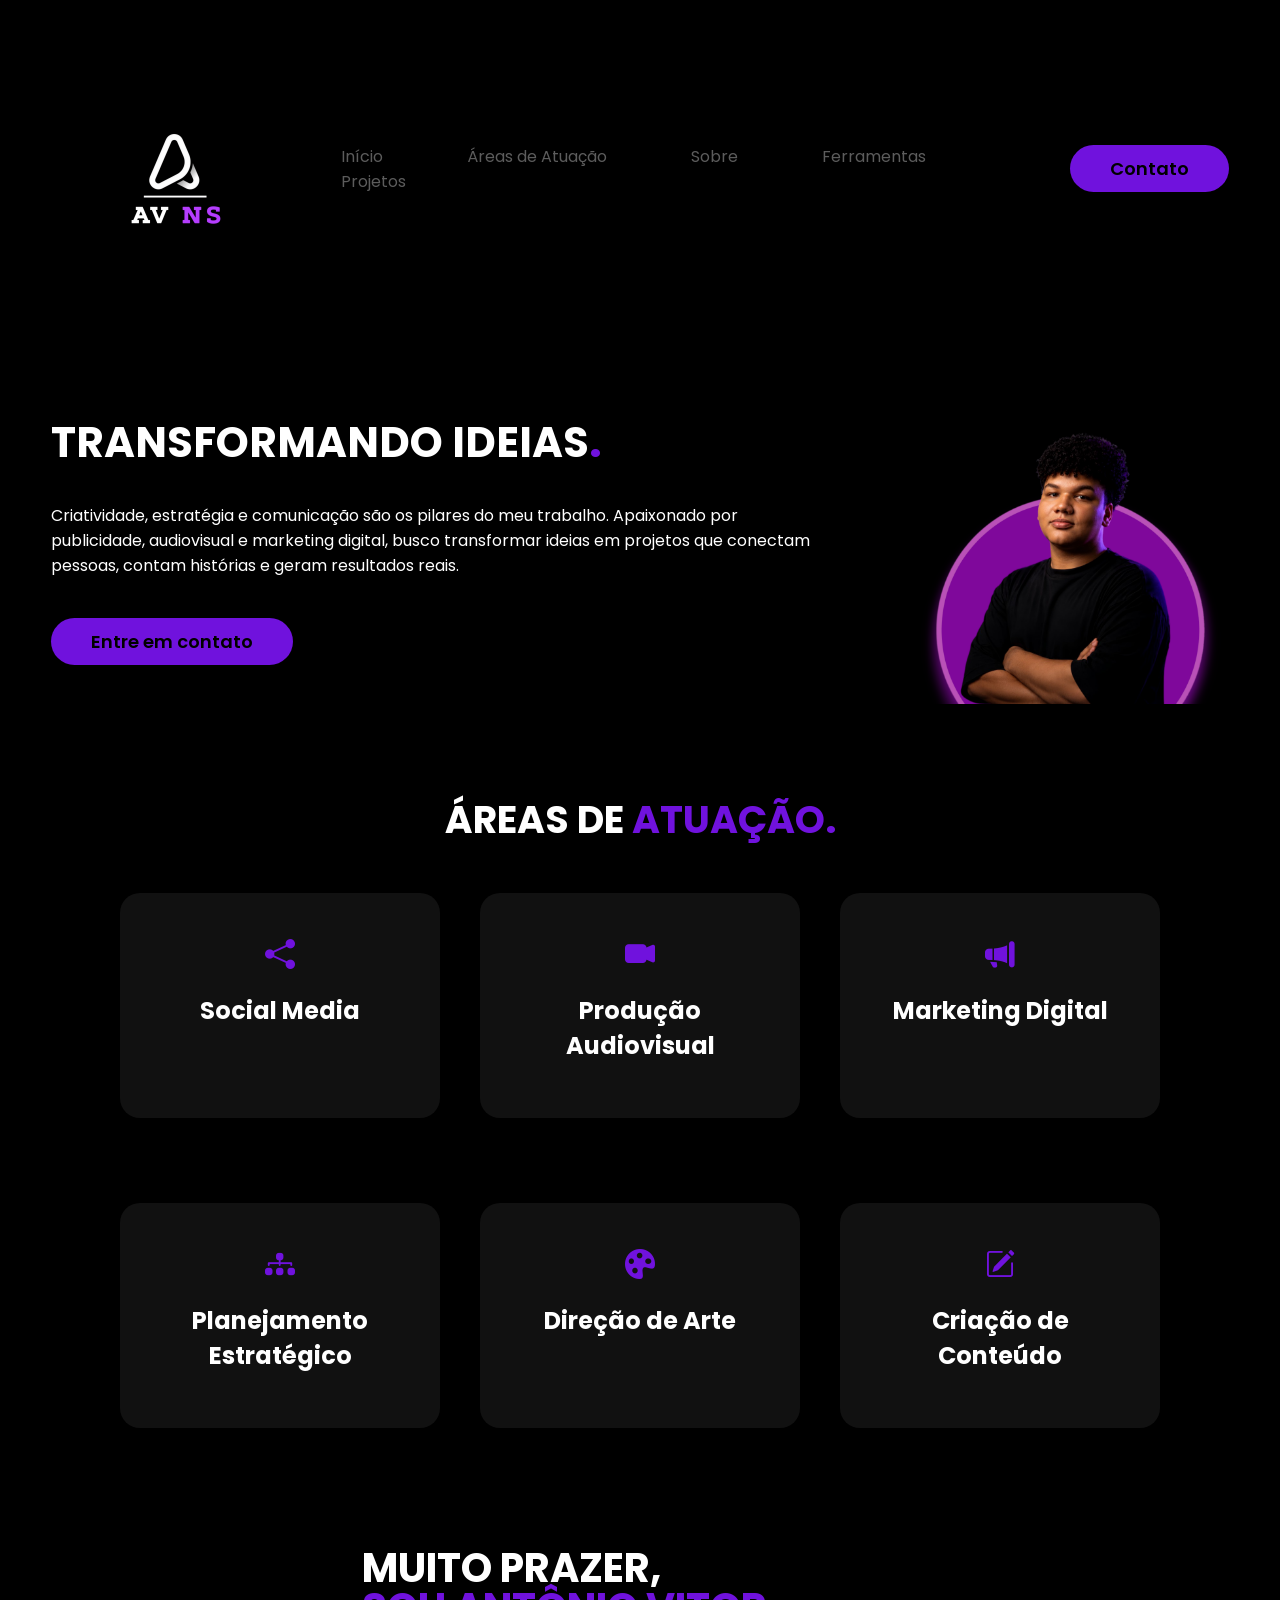
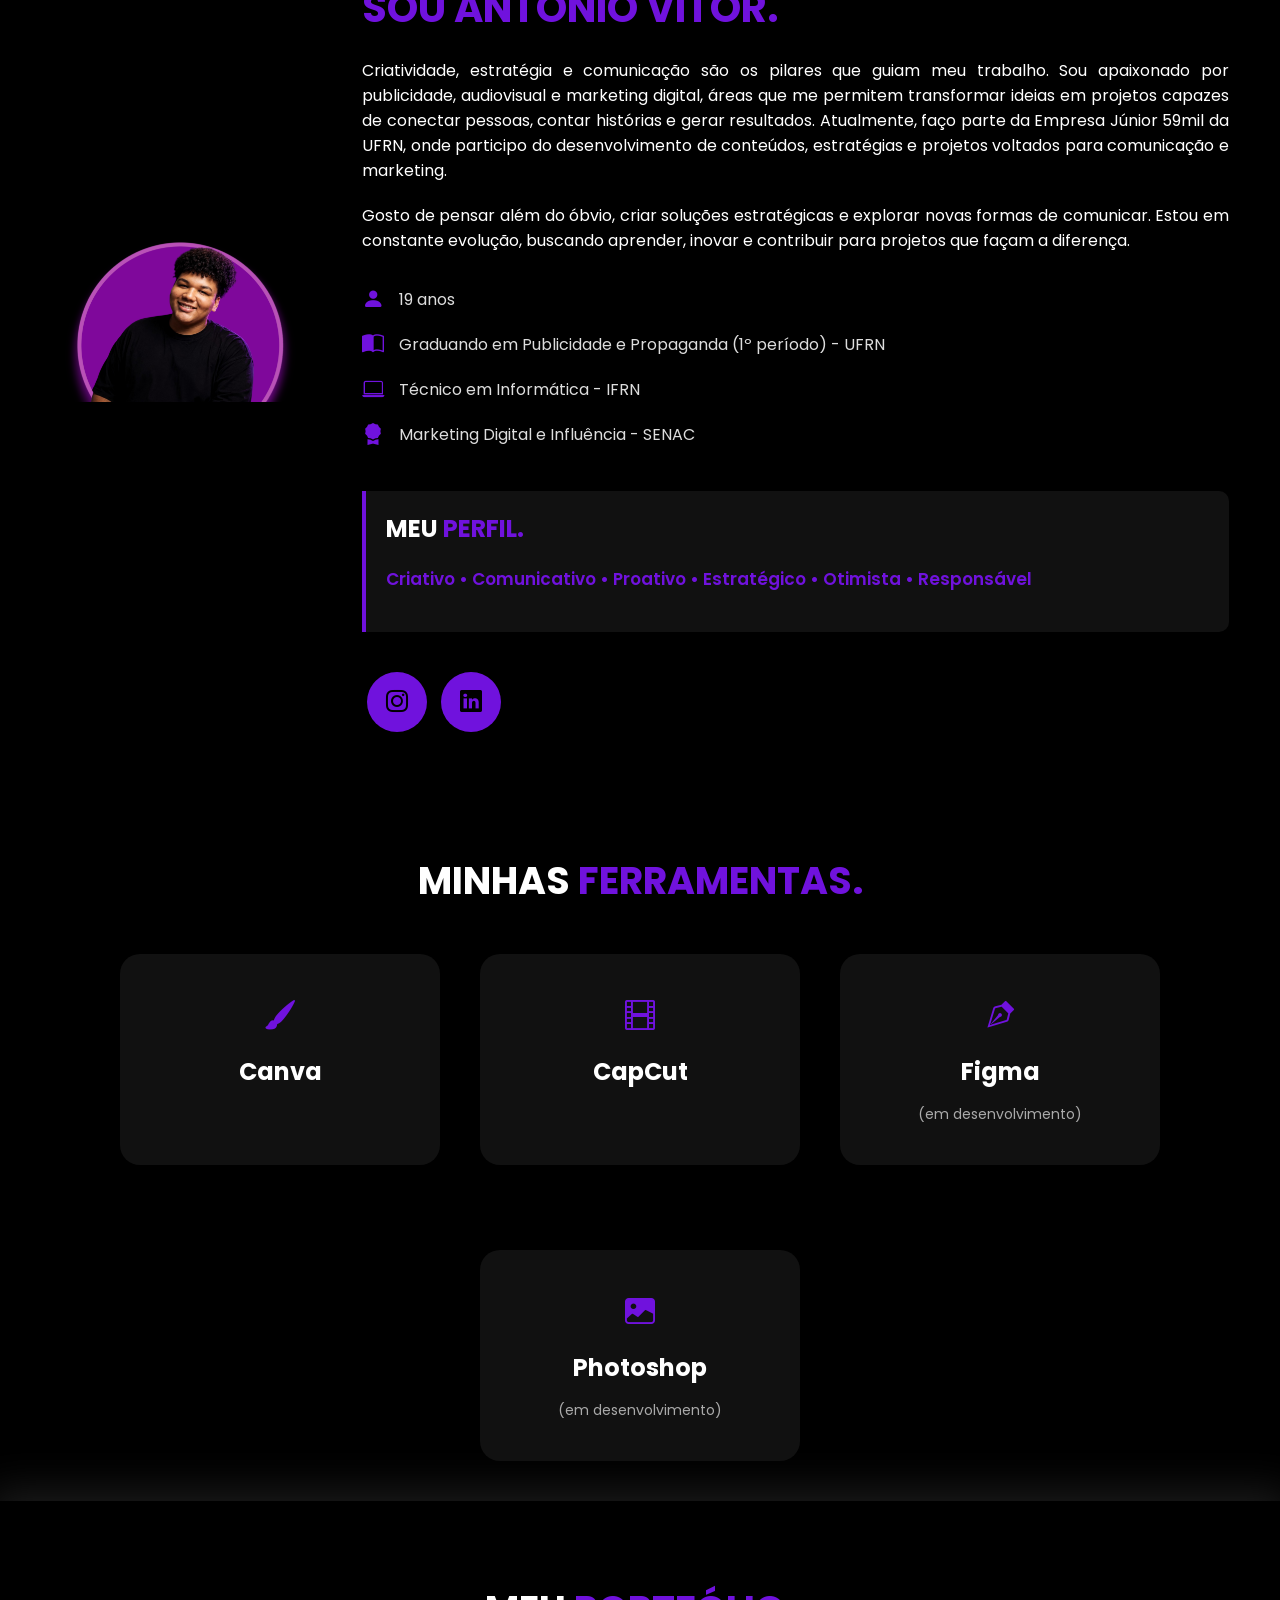
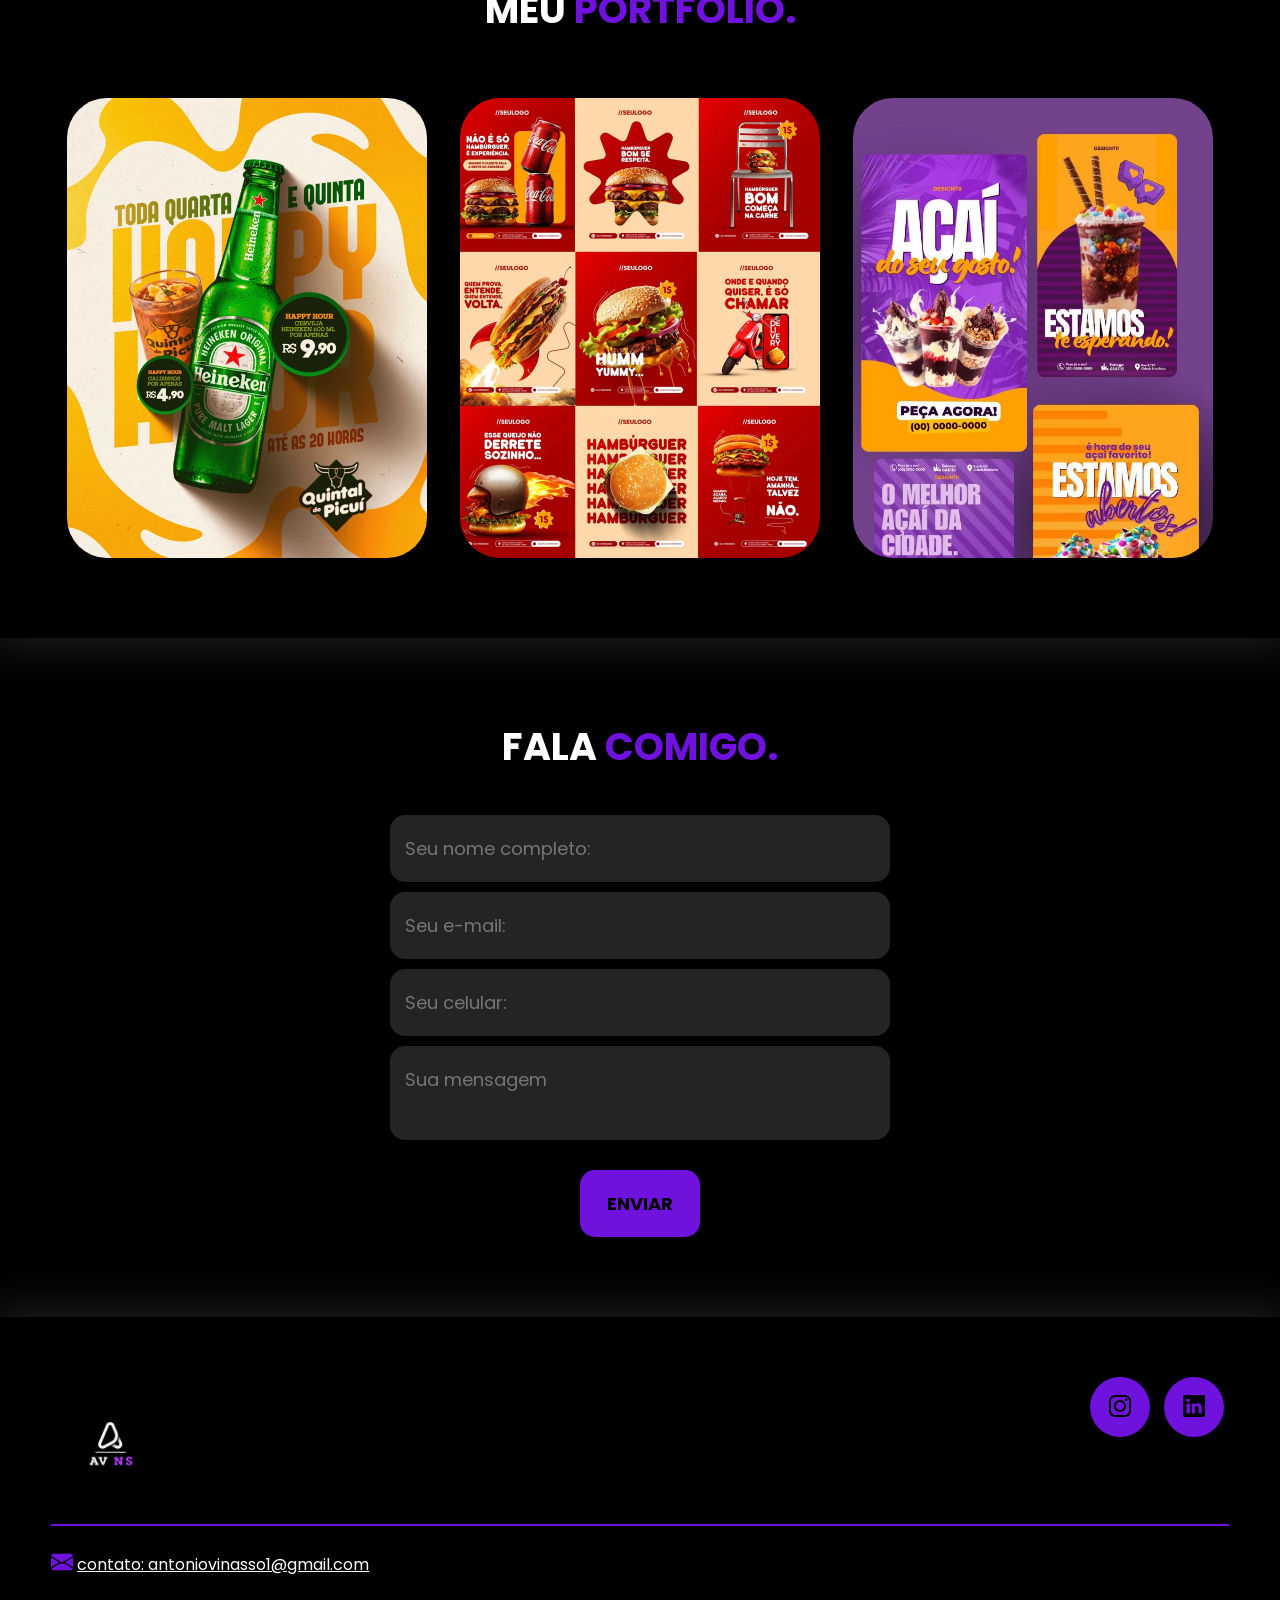
<file: porfolio/index.html>
<!DOCTYPE html>
<html lang="pt-br">
<head>
    <meta charset="UTF-8">
    <meta name="viewport" content="width=device-width, initial-scale=1.0">
    <link rel="preconnect" href="https://fonts.googleapis.com">
    <link rel="preconnect" href="https://fonts.gstatic.com" crossorigin>
    <link href="https://fonts.googleapis.com/css2?family=Poppins:ital,wght@0,100;0,200;0,300;0,400;0,500;0,600;0,700;0,800;0,900;1,100;1,200;1,300;1,400;1,500;1,600;1,700;1,800;1,900&display=swap" rel="stylesheet">
    <link rel="stylesheet" href="https://cdn.jsdelivr.net/npm/bootstrap-icons@1.10.5/font/bootstrap-icons.css">
    <link rel="stylesheet" href="style.css">

    <script src="menu.js" defer></script>

    <title>Portfólio | AVNS</title>
</head>
<body>
    
    <header>
        <div class="interface">
            <div class="logo">
                <a href="#inicio">
                    <img src="images/Av ns - logo.png" alt="Logo - avns">
                </a>
            </div>
            
            <nav class="menu-desktop">
                <ul>
                    <li><a href="#inicio">Início</a></li>
                    <li><a href="#atuacao">Áreas de Atuação</a></li>
                    <li><a href="#sobre">Sobre</a></li>
                    <li><a href="#ferramentas">Ferramentas</a></li>
                    <li><a href="#portfolio">Projetos</a></li>
                </ul>
            </nav>

            <div class="btn-contato">
                <a href="#contato">
                    <button>Contato</button>
                </a>
            </div>
            
            <div class="btn-abrir-menu" id="btn-menu">
                <i class="bi bi-list"></i>
            </div>

            <div class="menu-mobile" id="menu-mobile">
                <div class="btn-fechar">
                    <i class="bi bi-x-lg"></i>
                </div>

                <nav>
                    <ul>
                        <li><a href="#inicio">Início</a></li>
                        <li><a href="#atuacao">Áreas de Atuação</a></li>
                        <li><a href="#sobre">Sobre</a></li>
                        <li><a href="#ferramentas">Ferramentas</a></li>
                        <li><a href="#portfolio">Projetos</a></li>
                        <li><a href="#contato">Contato</a></li>
                    </ul>
                </nav>

            </div>
            <div class="overlay-menu" id="overlay-menu"></div>
        </div>
    </header>

    <main>
        <section class="topo-do-site" id="inicio">
            <div class="interface">
                <div class="flex">
                    <div class="txt-topo-site">
                        <h1>TRANSFORMANDO IDEIAS<span>.</span></h1>
                        <p>Criatividade, estratégia e comunicação são os pilares do meu trabalho. Apaixonado por publicidade, audiovisual e marketing digital, busco transformar ideias em projetos que conectam pessoas, contam histórias e geram resultados reais.</p>

                        <div class="btn-contato">
                            <a href="#contato">
                                <button>Entre em contato</button>
                            </a>
                        </div>
                    </div>
                    <div class="img-topo-site">
                        <img src="images/eu-png (1).png" alt="Antônio Vitor">
                    </div>
                </div>
            </div>
        </section>

        <section class="atuacao" id="atuacao">
            <div class="interface">
                <h2 class="titulo">ÁREAS DE <span>ATUAÇÃO.</span></h2>
                <div class="flex">
                    <div class="atuacao-box">
                        <i class="bi bi-share-fill"></i>
                        <h3>Social Media</h3>
                    </div>
                    <div class="atuacao-box">
                        <i class="bi bi-camera-video-fill"></i>
                        <h3>Produção Audiovisual</h3>
                    </div>
                    <div class="atuacao-box">
                        <i class="bi bi-megaphone-fill"></i>
                        <h3>Marketing Digital</h3>
                    </div>
                    <div class="atuacao-box">
                        <i class="bi bi-diagram-3-fill"></i>
                        <h3>Planejamento Estratégico</h3>
                    </div>
                    <div class="atuacao-box">
                        <i class="bi bi-palette-fill"></i>
                        <h3>Direção de Arte</h3>
                    </div>
                    <div class="atuacao-box">
                        <i class="bi bi-pencil-square"></i>
                        <h3>Criação de Conteúdo</h3>
                    </div>
                </div>
            </div>
        </section>

        <section class="sobre" id="sobre">
            <div class="interface">
                <div class="flex">
                    <div class="img-sobre">
                        <img src="images/eu-png sorrindo.png" alt="Foto Antônio Vitor">
                    </div>
                    
                    <div class="txt-sobre">
                        <h2>MUITO PRAZER, <span>SOU ANTÔNIO VITOR.</span></h2>
                        <p>Criatividade, estratégia e comunicação são os pilares que guiam meu trabalho. Sou apaixonado por publicidade, audiovisual e marketing digital, áreas que me permitem transformar ideias em projetos capazes de conectar pessoas, contar histórias e gerar resultados. Atualmente, faço parte da Empresa Júnior 59mil da UFRN, onde participo do desenvolvimento de conteúdos, estratégias e projetos voltados para comunicação e marketing.</p>
                        <p>Gosto de pensar além do óbvio, criar soluções estratégicas e explorar novas formas de comunicar. Estou em constante evolução, buscando aprender, inovar e contribuir para projetos que façam a diferença.</p>
                        
                        <ul class="lista-formacao">
                            <li><i class="bi bi-person-fill"></i> 19 anos</li>
                            <li><i class="bi bi-book-half"></i> Graduando em Publicidade e Propaganda (1º período) - UFRN</li>
                            <li><i class="bi bi-laptop"></i> Técnico em Informática - IFRN</li>
                            <li><i class="bi bi-award-fill"></i> Marketing Digital e Influência - SENAC</li>
                        </ul>
                        
                        <div class="meu-perfil">
                            <h3>MEU <span>PERFIL.</span></h3>
                            <p class="destaque-perfil">Criativo &bull; Comunicativo &bull; Proativo &bull; Estratégico &bull; Otimista &bull; Responsável</p>
                        </div>

                        <div class="btn-social">
                            <a href="https://www.instagram.com/antoniovinasso?igsh=ZWtnZ3ptaGhsNzlm" target="_blank"><button><i class="bi bi-instagram"></i></button></a>
                            <a href="https://www.linkedin.com/in/antônio-souza-09b8623b5?utm_source=share_via&utm_content=profile&utm_medium=member_android" target="_blank"><button><i class="bi bi-linkedin"></i></button></a>
                        </div>
                    </div>
                </div>
            </div>
        </section>

        <section class="ferramentas" id="ferramentas">
            <div class="interface">
                <h2 class="titulo">MINHAS <span>FERRAMENTAS.</span></h2>
                <div class="flex">
                    <div class="atuacao-box">
                        <i class="bi bi-brush-fill"></i>
                        <h3>Canva</h3>
                    </div>
                    <div class="atuacao-box">
                        <i class="bi bi-film"></i>
                        <h3>CapCut</h3>
                    </div>
                    <div class="atuacao-box">
                        <i class="bi bi-vector-pen"></i>
                        <h3>Figma</h3>
                        <p>(em desenvolvimento)</p>
                    </div>
                    <div class="atuacao-box">
                        <i class="bi bi-image-fill"></i>
                        <h3>Photoshop</h3>
                        <p>(em desenvolvimento)</p>
                    </div>
                </div>
            </div>
        </section>

        <section class="portfolio" id="portfolio">
            <div class="interface">
                <h2 class="titulo">MEU <span>PORTFÓLIO.</span></h2>
                <div class="flex">
                    <div class="img-port" style="background-image: url(images/proj1.webp);">
    <div class="overlay">ex 1</div>
                    </div>
                    <div class="img-port" style="background-image: url(images/proj2.webp);">
    <div class="overlay">ex 2</div>
                    </div>
                    <div class="img-port" style="background-image: url(images/proj3.webp);">
    <div class="overlay">ex 3</div>
                    </div>
                </div>
            </div>
        </section>
        
        <section class="formulario" id="contato">
            <div class="interface">
                <h2 class="titulo">FALA <span>COMIGO.</span></h2>

                <form action="https://formsubmit.co/antoniovinasso1@gmail.com" method="POST">
                    <input type="text" name="Nome" placeholder="Seu nome completo:" required>
                    <input type="email" name="Email" placeholder="Seu e-mail:" required>
                    <input type="text" name="Celular" placeholder="Seu celular:">
                    <textarea name="Mensagem" placeholder="Sua mensagem" required></textarea>
                    
                    <input type="hidden" name="_captcha" value="false">

                    <div class="btn-enviar"><input type="submit" value="ENVIAR"></div>
                </form>
            </div>
        </section>
    </main>

    <footer>
        <div class="interface">
            <div class="line-footer">
                <div class="flex">
                    <div class="logo-footer">
                        <img src="images/Av ns - logo.png" alt="Logotipo">
                    </div>
                    <div class="btn-social">
                        <a href="https://www.instagram.com/antoniovinasso?igsh=ZWtnZ3ptaGhsNzlm" target="_blank"><button><i class="bi bi-instagram"></i></button></a>
                        <a href="https://www.linkedin.com/in/antônio-souza-09b8623b5?utm_source=share_via&utm_content=profile&utm_medium=member_android" target="_blank"><button><i class="bi bi-linkedin"></i></button></a>
                    </div>
                </div>
            </div>
            <div class="line-footer borda">
                <p><i class="bi bi-envelope-fill"></i> <a href="mailto:antoniovinasso1@gmail.com">contato: antoniovinasso1@gmail.com</a></p>
            </div>
        </div>
    </footer>

</body>
</html>
</file>
<file: porfolio/style.css>
/* ESTILO GERAL */
* {
    margin: 0;
    padding: 0;
    box-sizing: border-box;
    font-family: 'Poppins', sans-serif;
}

body {
    background-color: #000;
    height: 100vh;
}

.interface {
    max-width: 1280px;
    margin: 0 auto;
}

.flex {
    display: flex;
}

.btn-contato button {
    padding: 10px 40px;
    font-size: 18px;
    font-weight: 600;
    background-color: #7012dd;
    border: 0;
    border-radius: 30px;
    cursor: pointer;
    transition: .2s;
}

h2.titulo {
    color: #fff;
    font-size: 38px;
    text-align: center;
}

h2.titulo span {
    color: #7012dd;
}

button:hover,
form .btn-enviar input:hover {
    box-shadow: 0px 0px 8px #7012dd;
    transform: scale(1.05);
}

/* ESTILO DO CABEÇALHO */
header {
    padding: 40px 4%;
}

header>.interface {
    display: flex;
    align-items: center;
    justify-content: space-between;
}

header a {
    color: #5c5c5c;
    text-decoration: none;
    display: inline-block;
    transition: .2s;
}

.logo img {
    max-width: 250px; 
    height: auto;     
}

header nav.menu-desktop a:hover {
    color: #fff;
    transform: scale(1.05);
}

header nav ul {
    list-style-type: none;
}

header nav.menu-desktop ul li {
    display: inline-block;
    padding: 0 40px;
}

/* ESTILO DO MENU MOBILE */

.btn-abrir-menu{
    display: none;
}

.btn-abrir-menu i{
    color: #7012dd;
    font-size: 40px;
}

.menu-mobile{
    background-color: #000;
    height: 100vh;
    position: fixed;
    top: 0;
    right: 0;
    z-index: 99999;
    width: 0%;
    overflow: hidden;
    transition: .5s;
}

.menu-mobile.abrir-menu{
    width: 70%;
}

.menu-mobile.abrir-menu ~ .overlay-menu{
    display: block;
}


.menu-mobile .btn-fechar{
    padding: 20px 5%;
}

.menu-mobile .btn-fechar i{
    color: #7012dd;
    font-size: 30px;
}

.menu-mobile nav ul{
    text-align: right;
}

.menu-mobile nav ul li a{
    color: #fff;
    font-size: 20px;
    font-weight: 300;
    padding: 20px 8%;
    display: block;
}   

.menu-mobile nav ul li a:hover{
    background-color: #7012dd;
    color: #000;
}

.overlay-menu{
    background-color: #000000df;
    width: 100%;
    height: 100%;
    position: fixed;
    top: 0;
    left: 0;
    z-index: 88888;
    display: none;
}

/* ESTILO DO TOPO DO SITE */
section.topo-do-site {
    padding: 40px 4%;
}

section.topo-do-site .flex {
    align-items: center;
    justify-content: center;
    gap: 90px;
}

.topo-do-site h1 {
    color: #fff;
    font-size: 42px;
    line-height: 40px;
}

.topo-do-site .txt-topo-site h1 span {
    color: #7012dd;
}

.topo-do-site .txt-topo-site p {
    color: #fff;
    margin: 40px 0;
}

.topo-do-site .img-topo-site img {
    position: relative;
    max-width: 800px; /* Foto do topo aumentada */
    width: 100%;      
    height: auto;     
    animation: flutuar 3s ease-in-out infinite alternate;
}


@keyframes flutuar {
    0% {
        top: 0;
    }

    100% {
        top: 30px;
    }
}

/* ESTILO DE ÁREAS DE ATUAÇÃO E FERRAMENTAS */
section.atuacao, section.ferramentas {
    padding: 40px 4%;
}

section.atuacao .flex, section.ferramentas .flex {
    gap: 40px;
    flex-wrap: wrap; 
    justify-content: center;
}

.atuacao-box {
    color: #fff;
    padding: 40px;
    border-radius: 20px;
    margin-top: 45px;
    transition: .2s;
    background-color: #111; 
    width: 100%;
    max-width: 320px; 
    text-align: center;
}

.atuacao-box:hover {
    transform: scale(1.05);
    box-shadow: 0 0 20px #ffffff78;
}

.atuacao-box i {
    font-size: 30px; /* Tamanho dos ícones reduzido de 60px para 30px */
    color: #7012dd;
}

.atuacao-box h3 {
    font-size: 24px;
    margin: 15px 0;
}

.atuacao-box p {
    font-size: 14px;
    color: #aaa;
}

/* ESTILO DO SOBRE E MEU PERFIL */
section.sobre {
    padding: 80px 4%;
}

section.sobre .flex {
    align-items: center;
    gap: 60px;
}

.sobre .txt-sobre {
    color: #fff;
}

.sobre .txt-sobre h2 {
    font-size: 40px;
    line-height: 40px;
    margin-bottom: 30px;
}

.sobre .txt-sobre h2 span {
    color: #7012dd;
    display: block;
}

.sobre .txt-sobre p {
    margin: 20px 0;
    text-align: justify;
}

/* Lista de Formações (Idade, Curso, etc) */
.lista-formacao {
    list-style: none;
    margin: 30px 0;
    padding: 0;
}

.lista-formacao li {
    font-size: 16px;
    color: #ddd;
    margin-bottom: 12px;
    display: flex;
    align-items: center;
    gap: 15px;
}

.lista-formacao li i {
    color: #7012dd;
    font-size: 22px;
}

/* Meu Perfil */
.meu-perfil {
    margin: 40px 0;
    padding: 20px;
    border-left: 4px solid #7012dd;
    background-color: #111;
    border-radius: 0 10px 10px 0;
}

.meu-perfil h3 {
    font-size: 24px;
    margin-bottom: 10px;
}

.meu-perfil h3 span {
    color: #7012dd;
}

.meu-perfil .destaque-perfil {
    color: #7012dd;
    font-weight: 600;
    font-size: 17px;
    margin: 0;
}

.btn-social button {
    width: 60px;
    height: 60px;
    border-radius: 50%;
    border: none;
    background-color: #7012dd;
    font-size: 22px;
    cursor: pointer;
    margin: 0 5px;
    transition: .2s;
}

.img-sobre img {
    max-width: 1000px; /* Foto do sobre aumentada */
    width: 100%;      
    transform: translateY(-60px);
    height: auto;     
    border-radius: 20px; 
}

/* ESTILO DO PORTFÓLIO */
section.portfolio {
    padding: 80px 4%;
    box-shadow: 0 0 40px 10px #ffffff1d;
}

section.portfolio .flex {
    justify-content: space-around;
    margin-top: 60px;
}

.img-port {
    width: 360px;
    height: 460px;
    background-size: cover;
    background-position: 100% 0%;
    transition: 8s;
    cursor: pointer;
    border-radius: 40px;
    position: relative;
}

.img-port:hover {
    background-position: 100% 100%;
}

.overlay {
    position: absolute;
    top: 0;
    left: 0;
    width: 100%;
    height: 100%;
    background-color: #000000b8;
    border-radius: 40px;
    display: flex;
    align-items: center;
    justify-content: center;
    font-size: 24px;
    font-weight: 600;
    color: #fff;
    opacity: 0;
    transition: .5s;
}

.overlay:hover {
    opacity: 1;
}

/* ESTILO DO FORMULÁRIO DE CONTATO */
section.formulario {
    padding: 80px 4%;
}

form {
    max-width: 500px;
    margin: 0 auto;
    display: flex;
    justify-content: center;
    flex-direction: column;
    gap: 10px;
    margin-top: 40px;
}

form input,
form textarea {
    width: 100%;
    background-color: #242424;
    border: 0;
    outline: 0;
    padding: 20px 15px;
    border-radius: 15px;
    color: #fff;
    font-size: 18px;
}

form textarea {
    resize: none;
    max-height: 200px;
}

form .btn-enviar {
    margin-top: 20px;
    text-align: center;
}

form .btn-enviar input {
    width: 120px;
    background-color: #7012dd;
    color: #000;
    font-weight: 700;
    cursor: pointer;
    transition: .2s;
}

/* ESTILO DO RODAPÉ */

footer {
    padding: 40px 4%;
    box-shadow: 0 0 40px 10px #ffffff1d;
}

.logo-footer img {
    max-width: 120px; 
    width: 100%;      
    height: auto;     
}

footer .flex {
    justify-content: space-between;
}

footer .line-footer {
    padding: 20px 0;
}

.borda {
    border-top: 2px solid #7012dd;
}

footer .line-footer p i {
    color: #7012dd;
    font-size: 22px;
}

footer .line-footer p a {
    color: #fff;
}

@media screen and (max-width: 1020px) {

    /* CLASSES GERAIS */
    .flex {
        flex-direction: column;
    }

    .topo-do-site .flex{
        flex-direction: column-reverse;
    }

    h2.titulo {
        font-size: 34px;
        line-height: 30px;
    }

    /* CABEÇALHO */
    .menu-desktop,
    .btn-contato {
        display: none;
    }

    /* TOPO DO SITE */

    section.topo-do-site .flex {
        gap: 40px;
    }

    section.topo-do-site {
        padding: 20px 8%;
    }

    .topo-do-site h1 {
        font-size: 30px;
    }

    .topo-do-site .img-topo-site img {
        width: 100%;
        max-width: 400px; /* Limite seguro para o celular */
        margin: 0 auto;
    }

    /* ÁREAS DE ATUAÇÃO E FERRAMENTAS */
    section.atuacao, section.ferramentas {
        padding: 40px 8%;
    }

    .atuacao-box {
        max-width: 100%; 
    }

    /* SOBRE */
    section.sobre {
        padding: 80px 8%;
    }

    .sobre .txt-sobre h2 {
        font-size: 34px;
        line-height: 35px;
        text-align: center;
    }
    
    .lista-formacao li {
        justify-content: center; /* Centraliza a lista no celular */
        text-align: center;
    }

    .btn-social{
        text-align: center;
    }

    .img-sobre img{
        width: 100%;
        max-width: 400px;
        margin: 0 auto 30px auto;
        transform: translateY(0); 
    }

    .meu-perfil {
        text-align: center;
        border-left: none;
        border-top: 4px solid #7012dd;
        border-radius: 0 0 10px 10px;
    }

    /* PORTFÓLIO */
    section.portfolio {
        padding: 80px 8%;
    }

    .img-port {
        width: 100%;
        max-width: 360px;
        margin: 0 auto;
    }
    
    section.portfolio .flex {
       gap: 60px;
    }

    /* RODAPÉ */
    footer .flex {
        flex-direction: column;
        gap: 30px;
    }

    footer .line-footer {
        text-align: center;
    }
}
</file>
